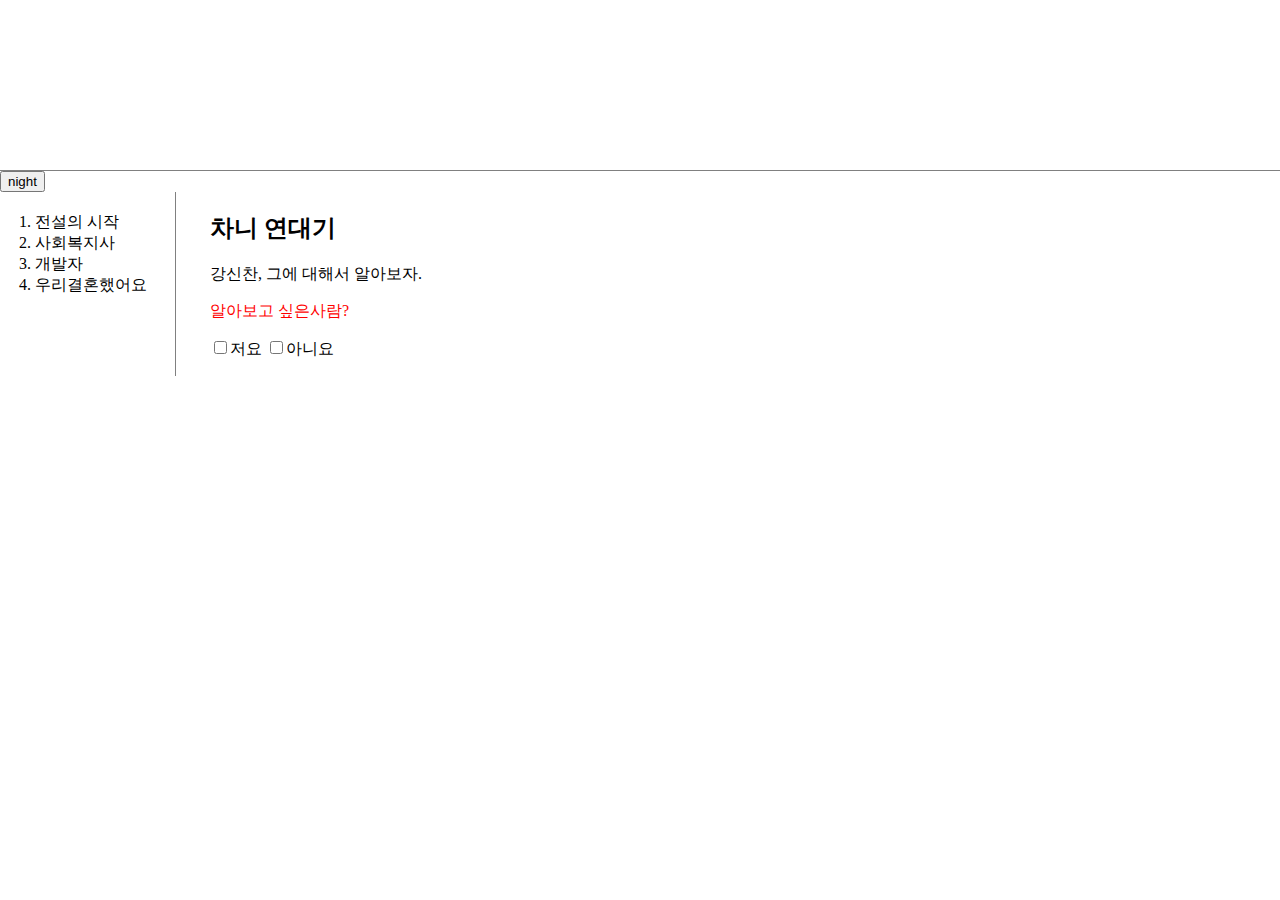
<file: index.html>
<!doctype html>
<html>
<head>
  <title>강신찬, 개발자가 되기까지 - 소개합니다</title>
  <meta charset="utf-8">
    <script src="https://ajax.googleapis.com/ajax/libs/jquery/3.6.0/jquery.min.js"></script>
  <link rel="stylesheet" href="style.css">
  <script src="colors.js">  </script>
</head>

<body>
  <h1><a href="index.html">강신찬, 개발자가 되기까지</a></h1>
  <input type="button" value="night" onclick="
  nightDayHandler(this)
  ">
  <div id="grid">
    <ol>
      <li><a href="1.html">전설의 시작</a></li>
      <li><a href="2.html">사회복지사</a></li>
      <li><a href="3.html">개발자</a></li>
      <li><a href="4.html">우리결혼했어요</a></li>
    </ol>
    <div id="article">
    <h2>차니 연대기</h2>
    <P>
      <a target="_blank" title="슈퍼초천재짱">강신찬</a>, 그에 대해서 알아보자.<br>
      <div>
        <p style="color:red;">알아보고 싶은사람?</p> <a href="1.html"><input type="checkbox">저요</a>
        <input type="checkbox" onclick="alert('그게 사실이야? 진짜야? 혹바? 혹시바보?')">아니요
      </div>
    </p>
    </div>
  </div>
    <div id="disqus_thread"></div>
  <script>
      /**
      *  RECOMMENDED CONFIGURATION VARIABLES: EDIT AND UNCOMMENT THE SECTION BELOW TO INSERT DYNAMIC VALUES FROM YOUR PLATFORM OR CMS.
      *  LEARN WHY DEFINING THESE VARIABLES IS IMPORTANT: https://disqus.com/admin/universalcode/#configuration-variables    */
      /*
      var disqus_config = function () {
      this.page.url = PAGE_URL;  // Replace PAGE_URL with your page's canonical URL variable
      this.page.identifier = PAGE_IDENTIFIER; // Replace PAGE_IDENTIFIER with your page's unique identifier variable
      };
      */
      (function() { // DON'T EDIT BELOW THIS LINE
      var d = document, s = d.createElement('script');
      s.src = 'https://superscman-1.disqus.com/embed.js';
      s.setAttribute('data-timestamp', +new Date());
      (d.head || d.body).appendChild(s);
      })();
  </script>
      <noscript>Please enable JavaScript to view the <a href="https://disqus.com/?ref_noscript">comments powered by Disqus.</a></noscript>
      <!--Start of Tawk.to Script-->
    <script type="text/javascript">
    var Tawk_API=Tawk_API||{}, Tawk_LoadStart=new Date();
    (function(){
    var s1=document.createElement("script"),s0=document.getElementsByTagName("script")[0];
    s1.async=true;
    s1.src='https://embed.tawk.to/62548a71b0d10b6f3e6cfe51/1g0d3pisv';
    s1.charset='UTF-8';
    s1.setAttribute('crossorigin','*');
    s0.parentNode.insertBefore(s1,s0);
    })();
    </script>
    <!--End of Tawk.to Script-->
</body>
</html>
</file>
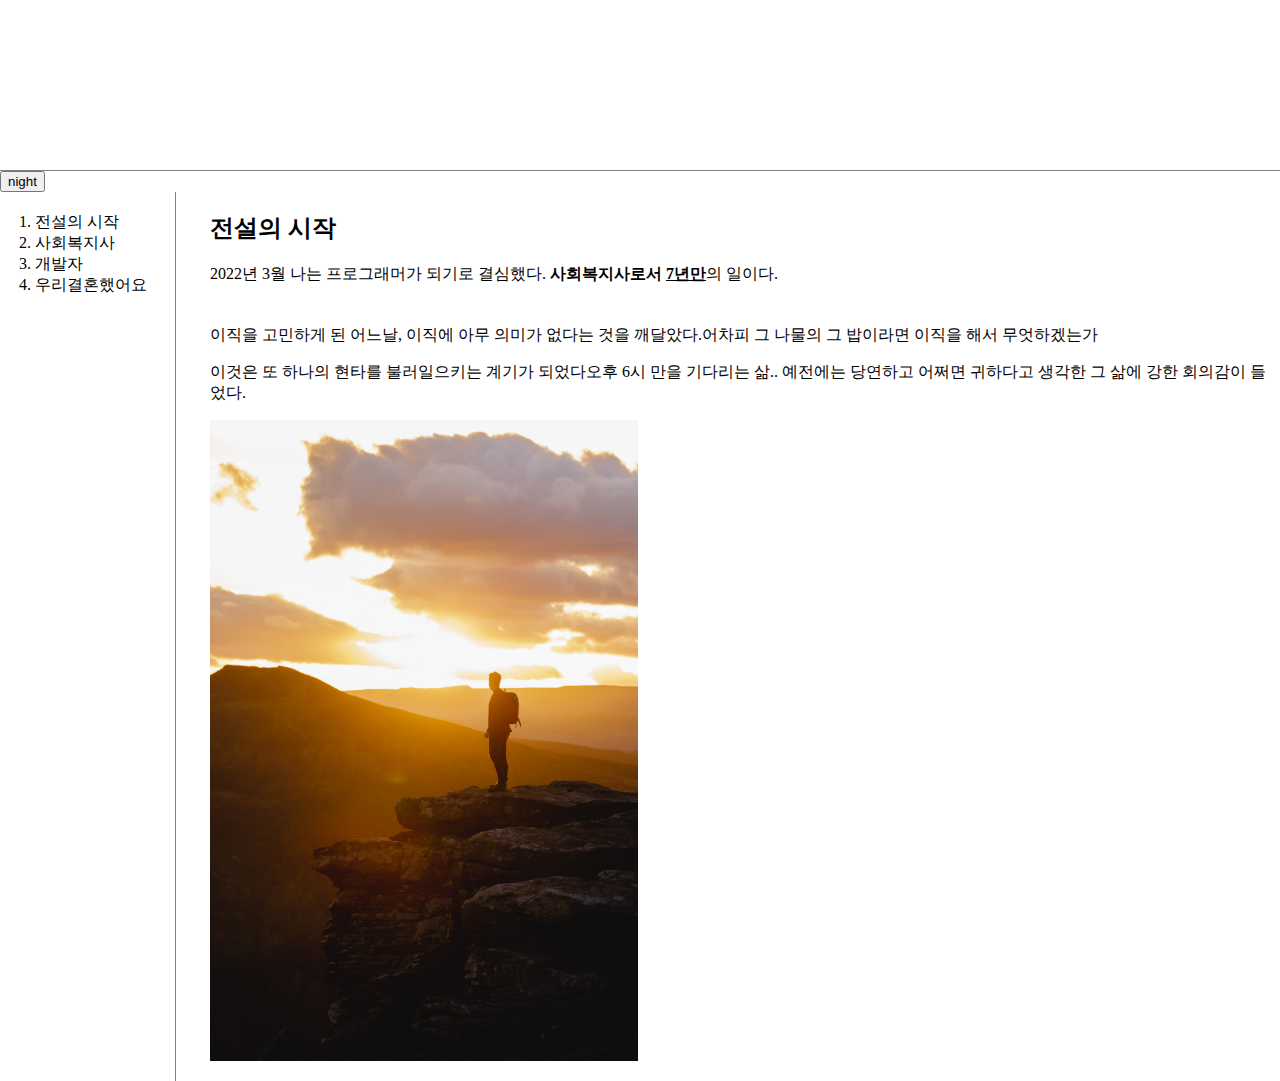
<file: 1.html>
<!doctype html>
<html>
<head>
  <title>강신찬, 개발자가 되기까지</title>
  <meta charset="utf-8">
  <script src="https://ajax.googleapis.com/ajax/libs/jquery/3.6.0/jquery.min.js"></script>
  <link rel="stylesheet" href="style.css">
  <script src="colors.js">  </script>
</head>

<body>
  <h1><a href="index.html">강신찬, 개발자가 되기까지</a>
  </h1>
  <input type="button" value="night" onclick="
  nightDayHandler(this)
  ">
  <div id="grid">
    <ol>
      <li><a href="1.html">전설의 시작</a></li>
      <li><a href="2.html">사회복지사</a></li>
      <li><a href="3.html">개발자</a></li>
      <li><a href="4.html">우리결혼했어요</a></li>
    </ol>
    <div id="article">
      <h2>전설의 시작</h2>
      2022년 3월 나는 프로그래머가 되기로 결심했다. <a target="_blank" title="사회복지사의 사전적 정의" href="https://terms.naver.com/entry.naver?docId=926391&cid=42116&categoryId=42116"><strong>사회복지사로</a>서 <u>7년만</u></strong>의 일이다.
      <p style = "margin-top:40px;">이직을 고민하게 된 어느날, 이직에 아무 의미가 없다는 것을 깨달았다.어차피 그 나물의 그 밥이라면 이직을 해서 무엇하겠는가</P><p>이것은 또 하나의 현타를 불러일으키는 계기가 되었다오후 6시 만을 기다리는 삶.. 예전에는 당연하고 어쩌면 귀하다고 생각한 그 삶에 강한 회의감이 들었다.
      </P>
      <p><img src="MyLoad.jpg" width="25%" style="width:40%;"> </p>

    </div>
  </div>
    <div id="disqus_thread"></div>
  <script>
      /**
      *  RECOMMENDED CONFIGURATION VARIABLES: EDIT AND UNCOMMENT THE SECTION BELOW TO INSERT DYNAMIC VALUES FROM YOUR PLATFORM OR CMS.
      *  LEARN WHY DEFINING THESE VARIABLES IS IMPORTANT: https://disqus.com/admin/universalcode/#configuration-variables    */
      /*
      var disqus_config = function () {
      this.page.url = PAGE_URL;  // Replace PAGE_URL with your page's canonical URL variable
      this.page.identifier = PAGE_IDENTIFIER; // Replace PAGE_IDENTIFIER with your page's unique identifier variable
      };
      */
      (function() { // DON'T EDIT BELOW THIS LINE
      var d = document, s = d.createElement('script');
      s.src = 'https://superscman-1.disqus.com/embed.js';
      s.setAttribute('data-timestamp', +new Date());
      (d.head || d.body).appendChild(s);
      })();
  </script>
  <noscript>Please enable JavaScript to view the <a href="https://disqus.com/?ref_noscript">comments powered by Disqus.</a></noscript>
</body>
</html>
</file>
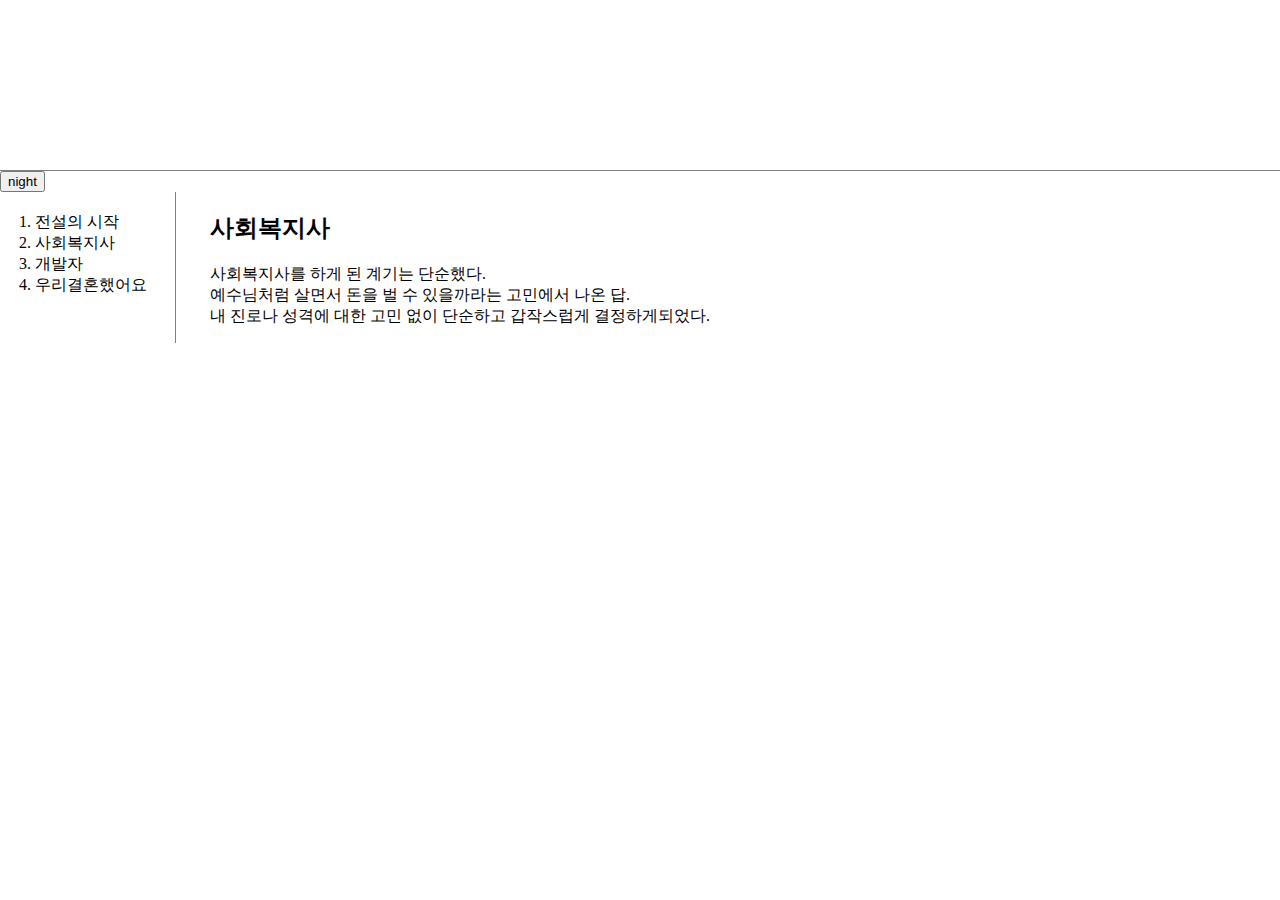
<file: 2.html>
<!doctype html>
<html>
<head>
  <title>강신찬, 개발자가 되기까지 - 사회복지사</title>
  <meta charset="utf-8">
    <script src="https://ajax.googleapis.com/ajax/libs/jquery/3.6.0/jquery.min.js"></script>
  <link rel="stylesheet" href="style.css">
  <script src="colors.js">  </script>
</head>

<body>
  <h1><a href="index.html">강신찬, 개발자가 되기까지</a></h1>
  <input type="button" value="night" onclick="
  nightDayHandler(this)
  ">
    <div id="grid">
    <ol>
      <li><a href="1.html">전설의 시작</a></li>
      <li><a href="2.html">사회복지사</a></li>
      <li><a href="3.html">개발자</a></li>
      <li><a href="4.html">우리결혼했어요</a></li>
    </ol>
    <!--
    <ol>
      <li><a href="1.html"><font color="red">전설의 시작</font></a></li>
      <li><a href="2.html"><font color="red">사회복지사</font></a></li>
      <li><a href="3.html"><font color="red">개발자</font></a></li>
      <li><a href="4.html"><font color="red">우리결혼했어요</font></a></li>
    </ol>
  -->
      <div id="article">
        <h2>사회복지사</h2>
        <p>
          사회복지사를 하게 된 계기는 단순했다. <br>예수님처럼 살면서 돈을 벌 수 있을까라는 고민에서 나온 답. <br>내 진로나 성격에 대한 고민 없이 단순하고 갑작스럽게 결정하게되었다.
        </p>
      </div>
    </div>
    <div id="disqus_thread"></div>
  <script>
      /**
      *  RECOMMENDED CONFIGURATION VARIABLES: EDIT AND UNCOMMENT THE SECTION BELOW TO INSERT DYNAMIC VALUES FROM YOUR PLATFORM OR CMS.
      *  LEARN WHY DEFINING THESE VARIABLES IS IMPORTANT: https://disqus.com/admin/universalcode/#configuration-variables    */
      /*
      var disqus_config = function () {
      this.page.url = PAGE_URL;  // Replace PAGE_URL with your page's canonical URL variable
      this.page.identifier = PAGE_IDENTIFIER; // Replace PAGE_IDENTIFIER with your page's unique identifier variable
      };
      */
      (function() { // DON'T EDIT BELOW THIS LINE
      var d = document, s = d.createElement('script');
      s.src = 'https://superscman-1.disqus.com/embed.js';
      s.setAttribute('data-timestamp', +new Date());
      (d.head || d.body).appendChild(s);
      })();
  </script>
  <noscript>Please enable JavaScript to view the <a href="https://disqus.com/?ref_noscript">comments powered by Disqus.</a></noscript>
</body>
</html>
</file>
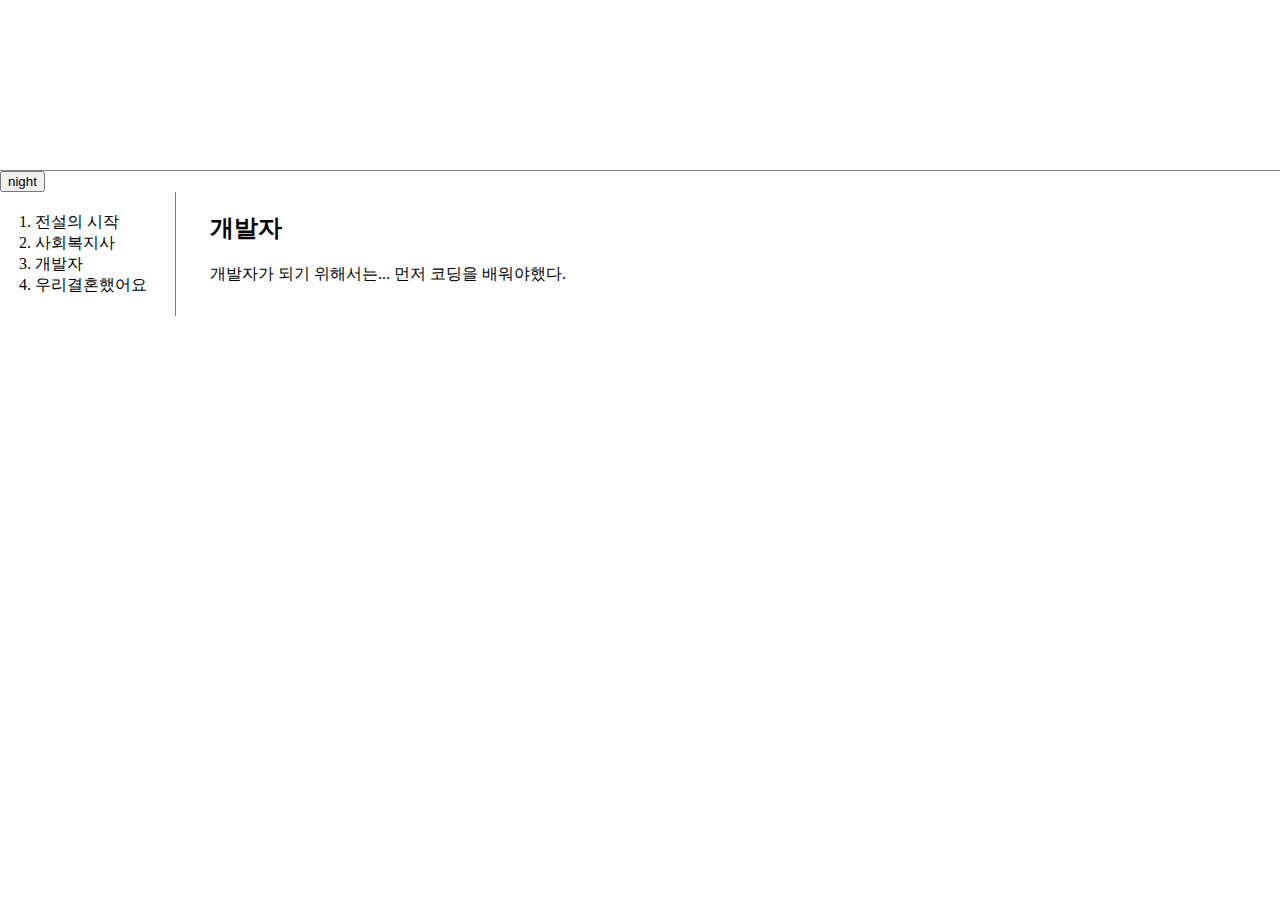
<file: 3.html>
<!doctype html>
<html>
<head>
  <title>강신찬, 개발자가 되기까지</title>
  <meta charset="utf-8">
    <script src="https://ajax.googleapis.com/ajax/libs/jquery/3.6.0/jquery.min.js"></script>
  <link rel="stylesheet" href="style.css">
  <script src="colors.js">  </script>
</head>

<body>
  <h1><a href="index.html">강신찬, 개발자가 되기까지</a></h1>
  <input type="button" value="night" onclick="
  nightDayHandler(this)
  ">
    <div id="grid">
      <ol>
        <li><a href="1.html">전설의 시작</a></li>
        <li><a href="2.html">사회복지사</a></li>
        <li><a href="3.html">개발자</a></li>
        <li><a href="4.html">우리결혼했어요</a></li>
      </ol>
      <div id="article">
        <h2>개발자</h2>
        <p>
          개발자가 되기 위해서는... 먼저 코딩을 배워야했다.
        </p>
      </div
    </div>
  <div id="disqus_thread"></div>
    <script>
        /**
        *  RECOMMENDED CONFIGURATION VARIABLES: EDIT AND UNCOMMENT THE SECTION BELOW TO INSERT DYNAMIC VALUES FROM YOUR PLATFORM OR CMS.
        *  LEARN WHY DEFINING THESE VARIABLES IS IMPORTANT: https://disqus.com/admin/universalcode/#configuration-variables    */
        /*
        var disqus_config = function () {
        this.page.url = PAGE_URL;  // Replace PAGE_URL with your page's canonical URL variable
        this.page.identifier = PAGE_IDENTIFIER; // Replace PAGE_IDENTIFIER with your page's unique identifier variable
        };
        */
        (function() { // DON'T EDIT BELOW THIS LINE
        var d = document, s = d.createElement('script');
        s.src = 'https://superscman-1.disqus.com/embed.js';
        s.setAttribute('data-timestamp', +new Date());
        (d.head || d.body).appendChild(s);
        })();
    </script>
    <noscript>Please enable JavaScript to view the <a href="https://disqus.com/?ref_noscript">comments powered by Disqus.</a></noscript>
</body>
</html>
</file>
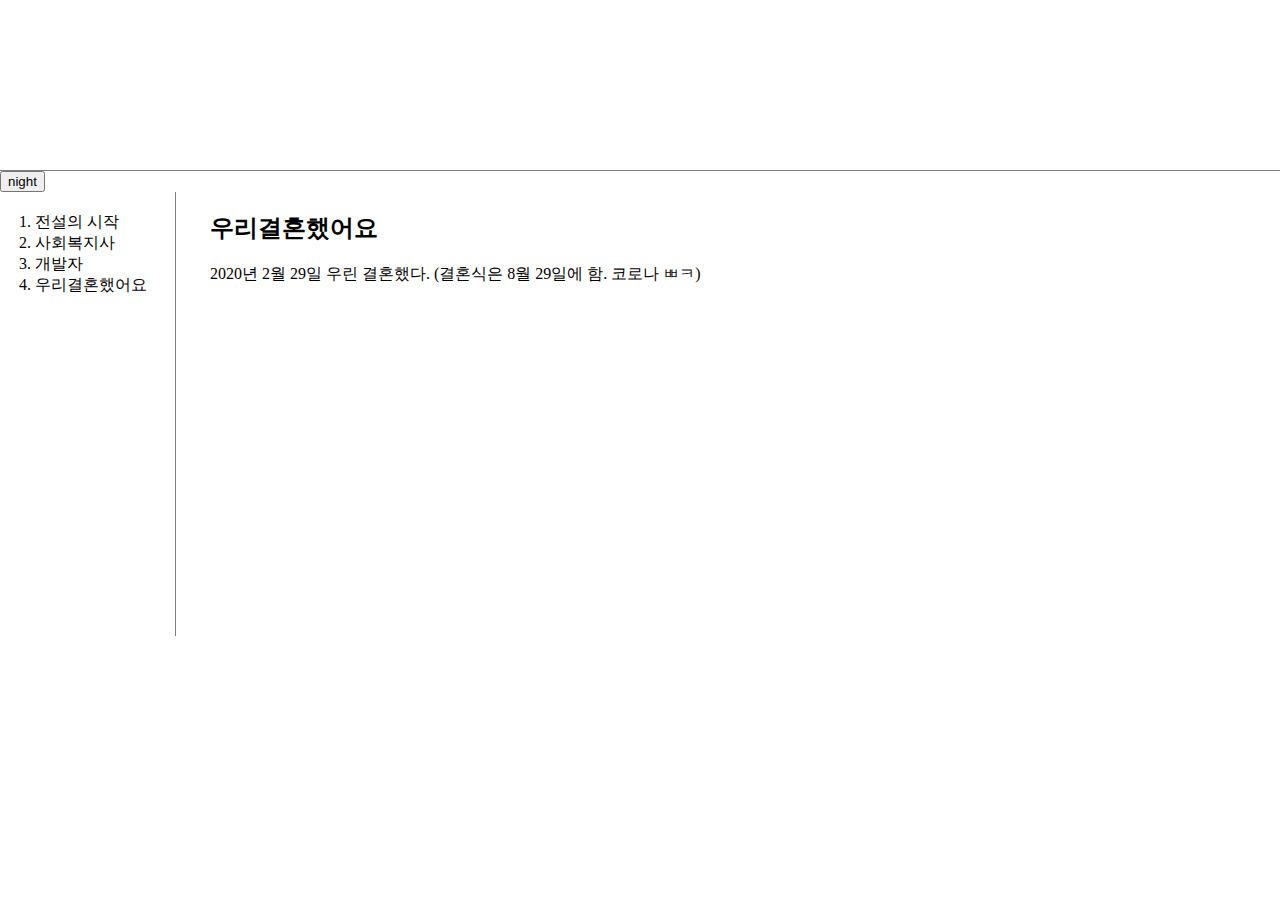
<file: 4.html>
<!doctype html>
<html>
<head>
  <title>강신찬, 개발자가 되기까지</title>
  <meta charset="utf-8">
    <script src="https://ajax.googleapis.com/ajax/libs/jquery/3.6.0/jquery.min.js"></script>
  <link rel="stylesheet" href="style.css">
  <script src="colors.js">  </script>
</head>

<body>
  <h1><a href="index.html">강신찬, 개발자가 되기까지</a></h1>
  <input type="button" value="night" onclick="
  nightDayHandler(this)
  ">
  <div id="grid">
    <ol>
      <li><a href="1.html">전설의 시작</a></li>
      <li><a href="2.html">사회복지사</a></li>
      <li><a href="3.html">개발자</a></li>
      <li><a href="4.html">우리결혼했어요</a></li>
    </ol>
    <div id="article">
      <h2>우리결혼했어요</h2>
      <p>
        2020년 2월 29일 우린 결혼했다. (결혼식은 8월 29일에 함. 코로나 ㅃㅋ)
      </p>
      <p>
        <iframe width="560" height="315" src="https://www.youtube.com/embed/V99qqcyUB8U" title="YouTube video player" frameborder="0" allow="accelerometer; autoplay; clipboard-write; encrypted-media; gyroscope; picture-in-picture" allowfullscreen></iframe>
      </p>
    </div>
  </div>
    <div id="disqus_thread"></div>
  <script>
      /**
      *  RECOMMENDED CONFIGURATION VARIABLES: EDIT AND UNCOMMENT THE SECTION BELOW TO INSERT DYNAMIC VALUES FROM YOUR PLATFORM OR CMS.
      *  LEARN WHY DEFINING THESE VARIABLES IS IMPORTANT: https://disqus.com/admin/universalcode/#configuration-variables    */
      /*
      var disqus_config = function () {
      this.page.url = PAGE_URL;  // Replace PAGE_URL with your page's canonical URL variable
      this.page.identifier = PAGE_IDENTIFIER; // Replace PAGE_IDENTIFIER with your page's unique identifier variable
      };
      */
      (function() { // DON'T EDIT BELOW THIS LINE
      var d = document, s = d.createElement('script');
      s.src = 'https://superscman-1.disqus.com/embed.js';
      s.setAttribute('data-timestamp', +new Date());
      (d.head || d.body).appendChild(s);
      })();
  </script>
  <noscript>Please enable JavaScript to view the <a href="https://disqus.com/?ref_noscript">comments powered by Disqus.</a></noscript>
</body>
</html>
</file>
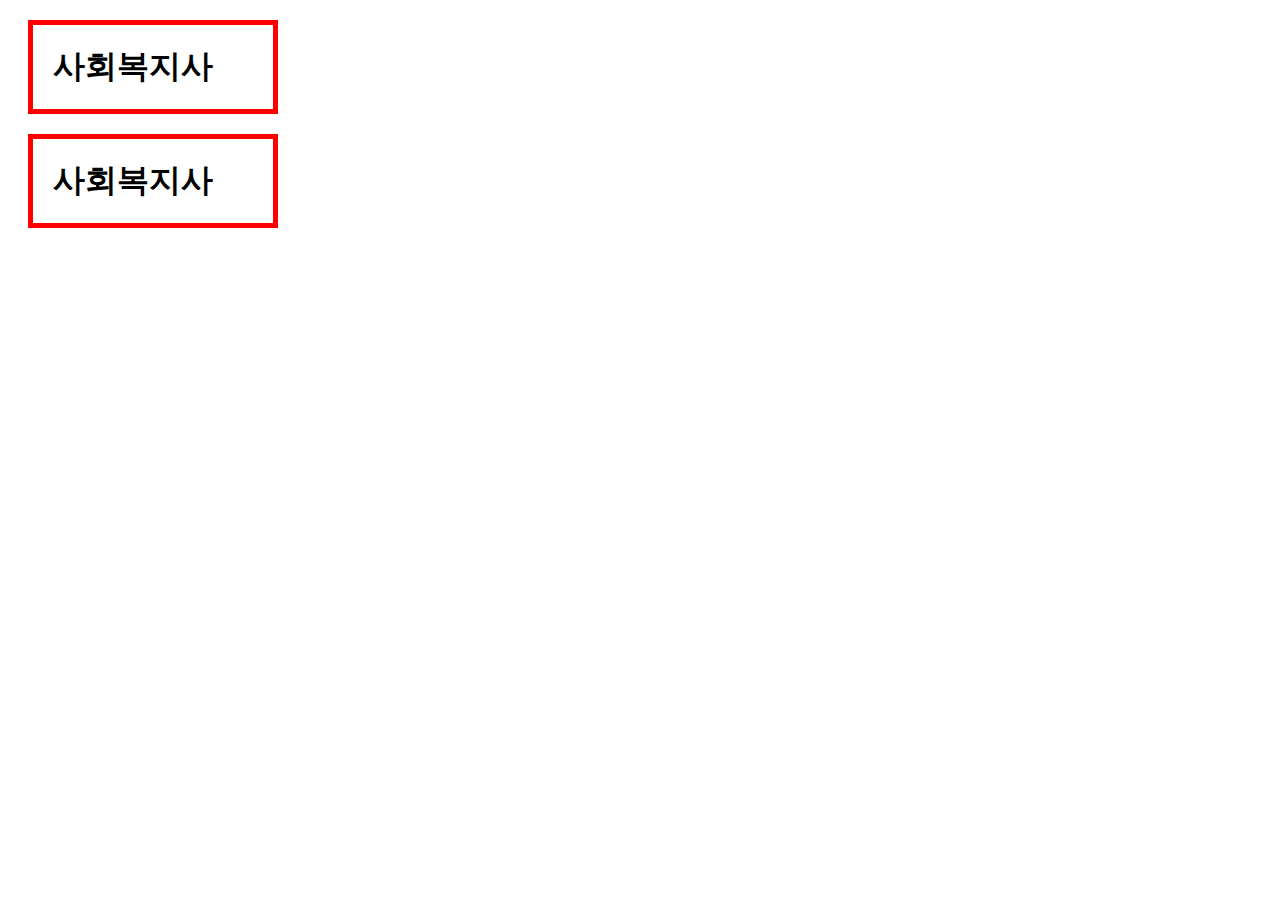
<file: box.html>
<!DOCTYPE html>
<html lang="en" dir="ltr">
  <head>
    <meta charset="utf-8">
    <title></title>
    <style>
      h1 {
        border:5px solid red;
        padding:20px;
        margin:20px;
        display:black;
        width:200px;
      }

    </style>
  </head>
  <body>
    <h1>사회복지사</h1>
    <h1>사회복지사</h1>
  </body>
</html>
</file>
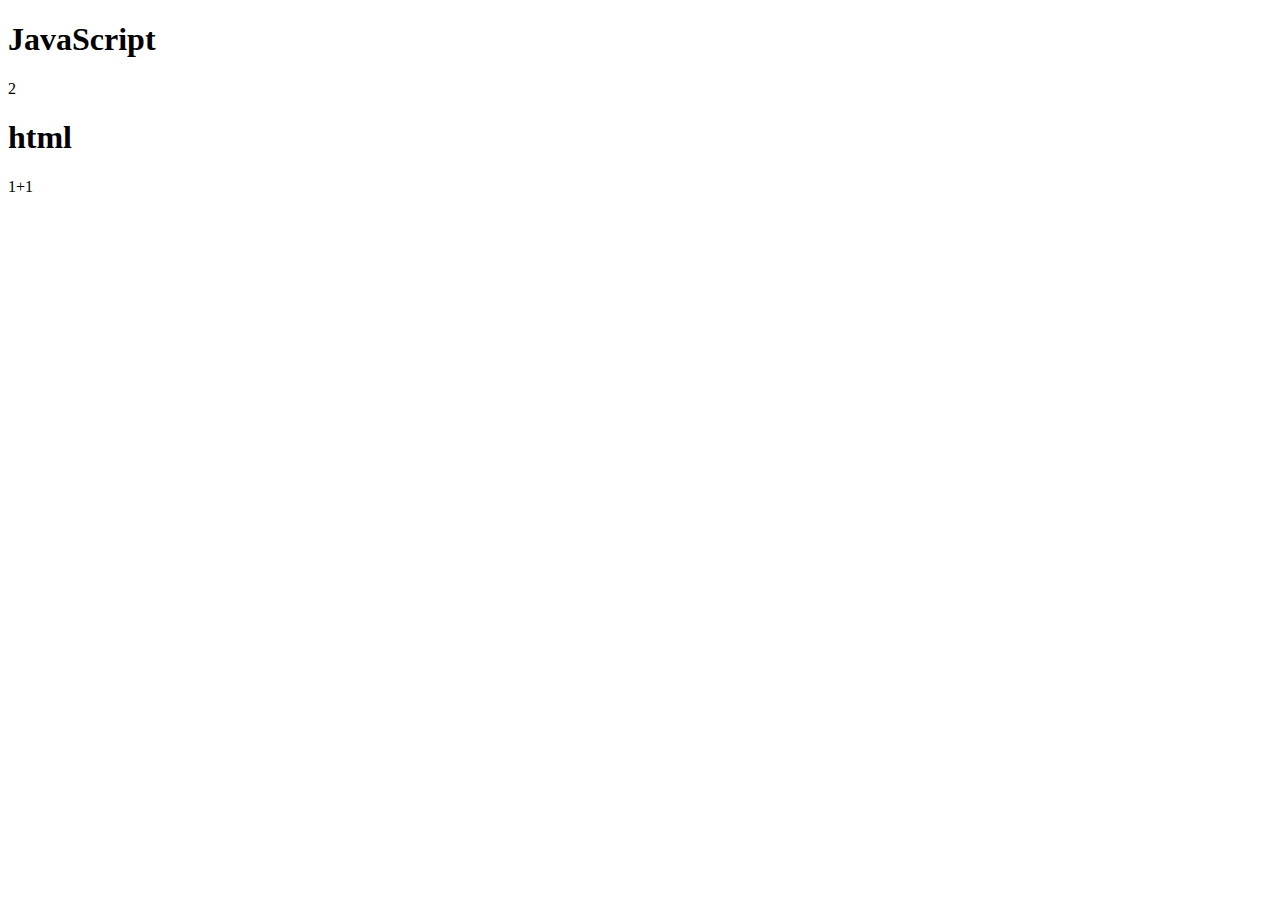
<file: ex1.html>
<!DOCTYPE html>
<html lang="en" dir="ltr">
  <head>
    <meta charset="utf-8">
    <title></title>
  </head>
  <body>
    <h1>JavaScript</h1>
    <script>
      document.write(1+1);
    </script>
    <h1>html</h1>
    1+1
  </body>
</html>
</file>
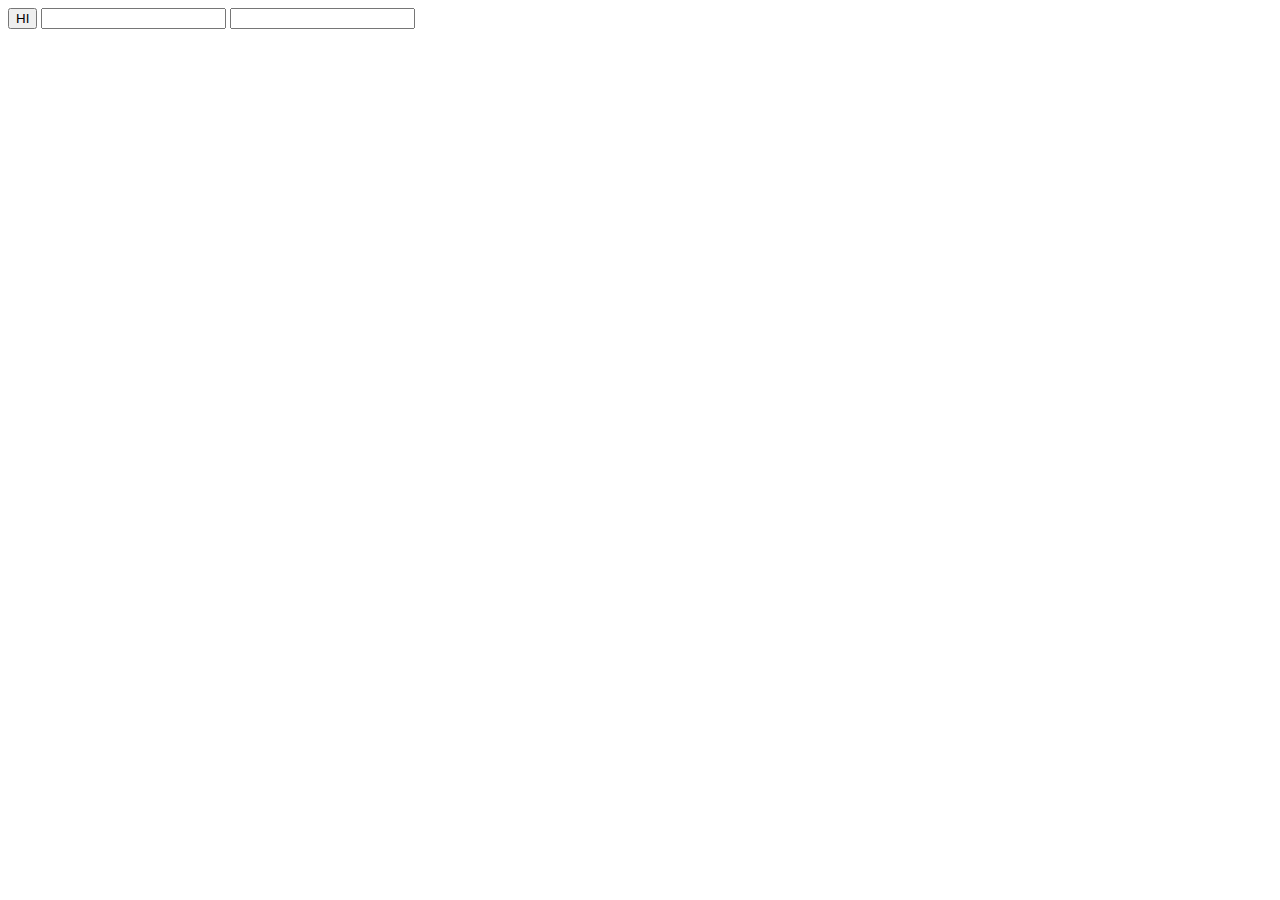
<file: ex2.html>
<!DOCTYPE html>
<html lang="en" dir="ltr">
  <head>
    <meta charset="utf-8">
    <title></title>
  </head>
  <body>
    <input type="button" value="HI" onclick="alert('HI')">
    <input type="text" onchange="alert('changed')">
    <input type+"text" onkeydown="alert('key down!')">
  </body>
</html>
</file>
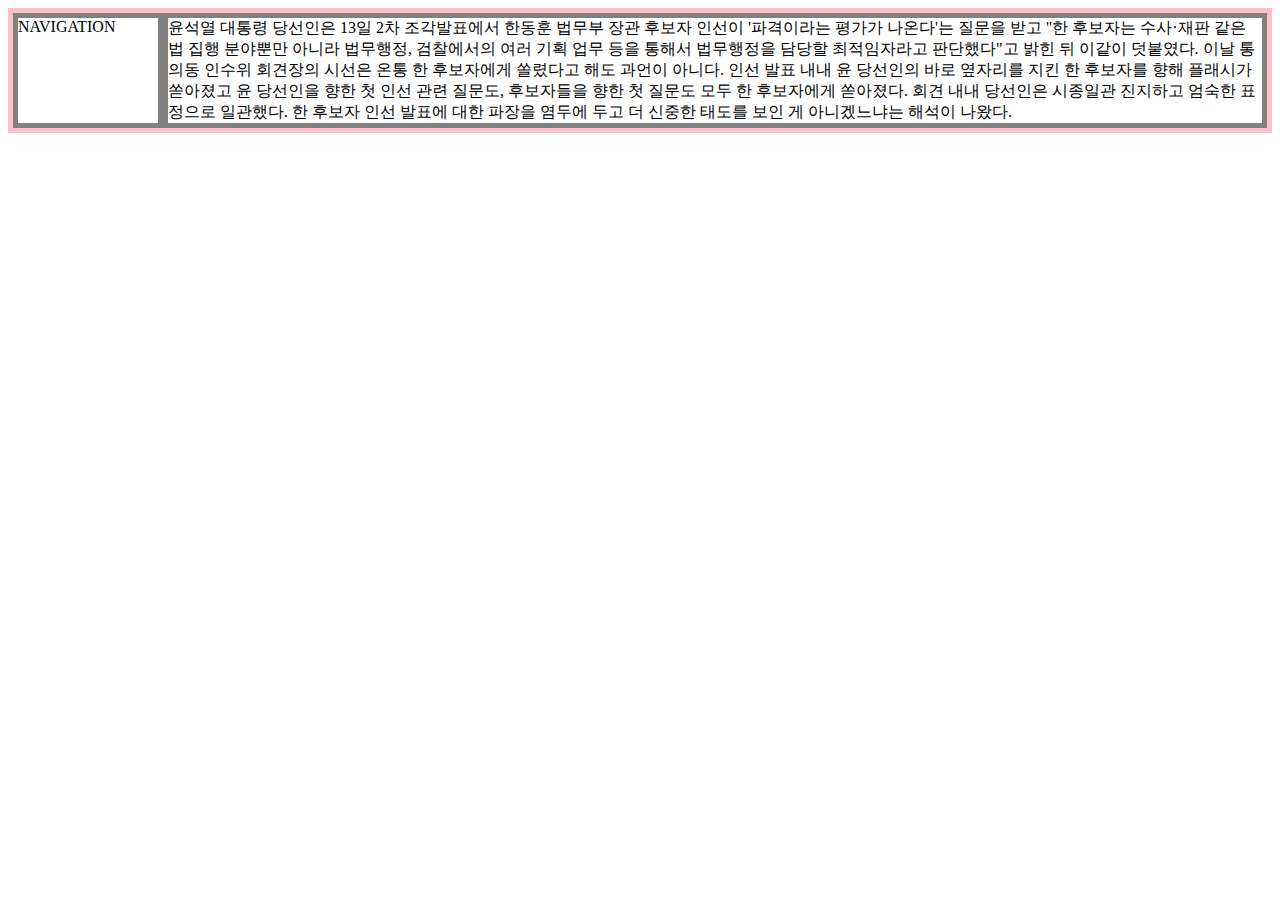
<file: grid.html>
<!DOCTYPE html>
<html lang="en" dir="ltr">
  <head>
    <meta charset="utf-8">
    <title></title>
    <style>
      #grid {
        border: 5px solid pink;
        display:grid;
        grid-template-columns: 150px 1fr;
      }
      div {
        border:5px solid gray;
      }
    </style>
  </head>
  <body>
    <div id="grid">
      <div>NAVIGATION</div>
      <div>
윤석열 대통령 당선인은 13일 2차 조각발표에서 한동훈 법무부 장관 후보자 인선이 '파격이라는 평가가 나온다'는 질문을 받고 "한 후보자는 수사·재판 같은 법 집행 분야뿐만 아니라 법무행정, 검찰에서의 여러 기획 업무 등을 통해서 법무행정을 담당할 최적임자라고 판단했다"고 밝힌 뒤 이같이 덧붙였다.

이날 통의동 인수위 회견장의 시선은 온통 한 후보자에게 쏠렸다고 해도 과언이 아니다. 인선 발표 내내 윤 당선인의 바로 옆자리를 지킨 한 후보자를 향해 플래시가 쏟아졌고 윤 당선인을 향한 첫 인선 관련 질문도, 후보자들을 향한 첫 질문도 모두 한 후보자에게 쏟아졌다.

회견 내내 당선인은 시종일관 진지하고 엄숙한 표정으로 일관했다. 한 후보자 인선 발표에 대한 파장을 염두에 두고 더 신중한 태도를 보인 게 아니겠느냐는 해석이 나왔다.
</div>
    </div>
  </body>
</html>
</file>
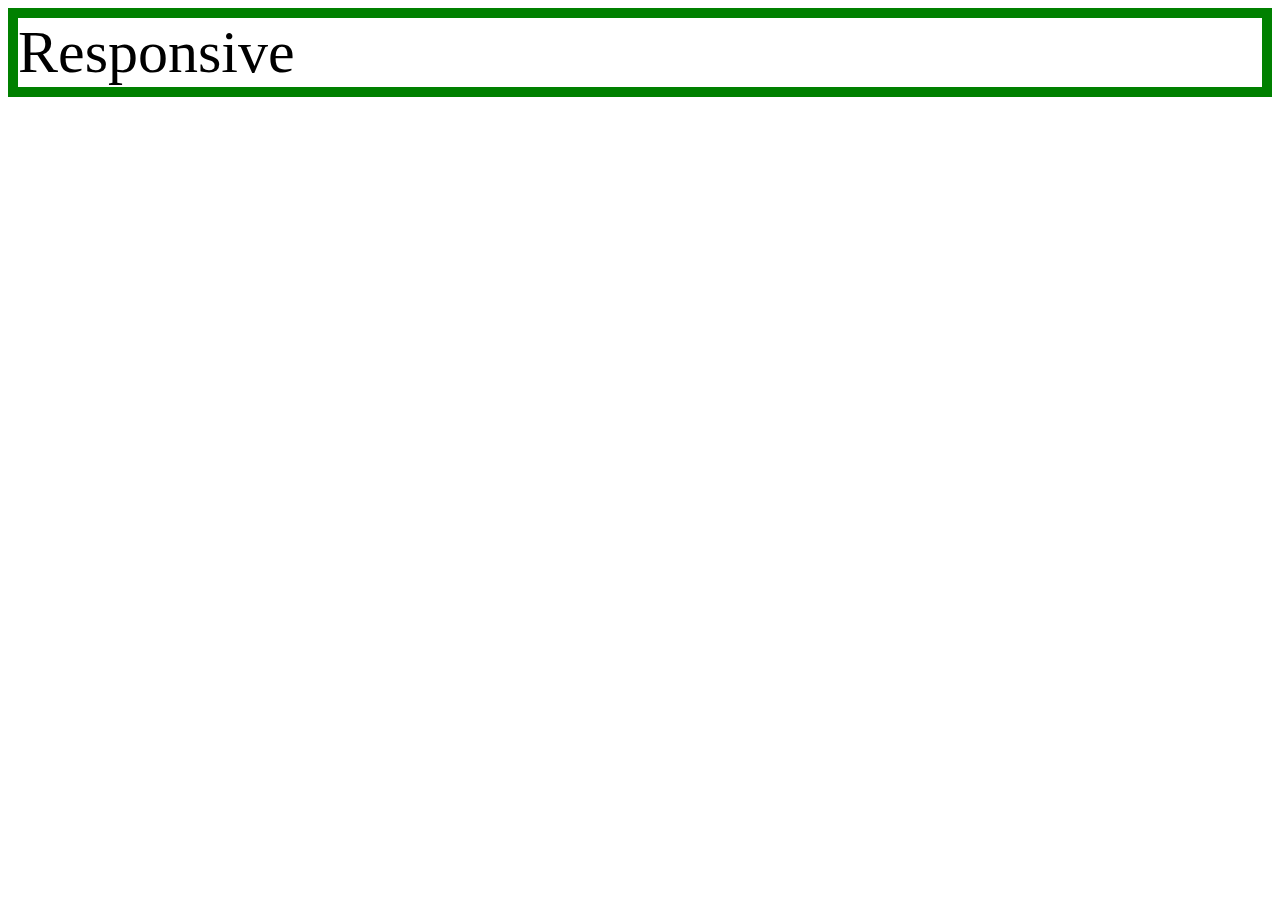
<file: mediaquery.html>
<!DOCTYPE html>
<html lang="en" dir="ltr">
  <head>
    <meta charset="utf-8">
    <title></title>
    <style>
      div{
        border:10px solid green;
        font-size: 60px;
      }

      @media(max-width:800px) {
      div {
        display:none;
      }
    }
    </style>
  </head>
  <body>
    <div>
      Responsive
    </div>
  </body>
</html>
</file>
<file: style.css>
body {
    margin:0;
  }
  a {
    text-decoration: none;
  }
  li {
    color:black;
  }
  a, a:visited, a:active {
  color: inherit;
}
A:hover {
  COLOR: pink; TEXT-DECORATION: none; font-weight: none
}
  h1 {
    font-size: 45px;
    color:white;
    text-align: center;
    border-bottom: 1px solid gray;
    margin:0;
    padding:50px;
    padding-bottom: 60px;
    background-image : url('C:/Users/사용자/Desktop/web/h1mainimage.jpg');
    background-size: cover;
  }
  ol {
    border-right:1px solid gray;
    width:120px;
    margin:0;
    padding:20px;
    padding-left:35px;
  }
  #grid{
    display:grid;
    grid-template-columns: 210px 1fr;
  }
  @media(max-width:800px) {
    #grid{
      display:block;
    }
    ol {
      border-right:none;
    }
    h1 {
    border-bottom: none;
    font-size: 40px;
  }
  }
</file>
